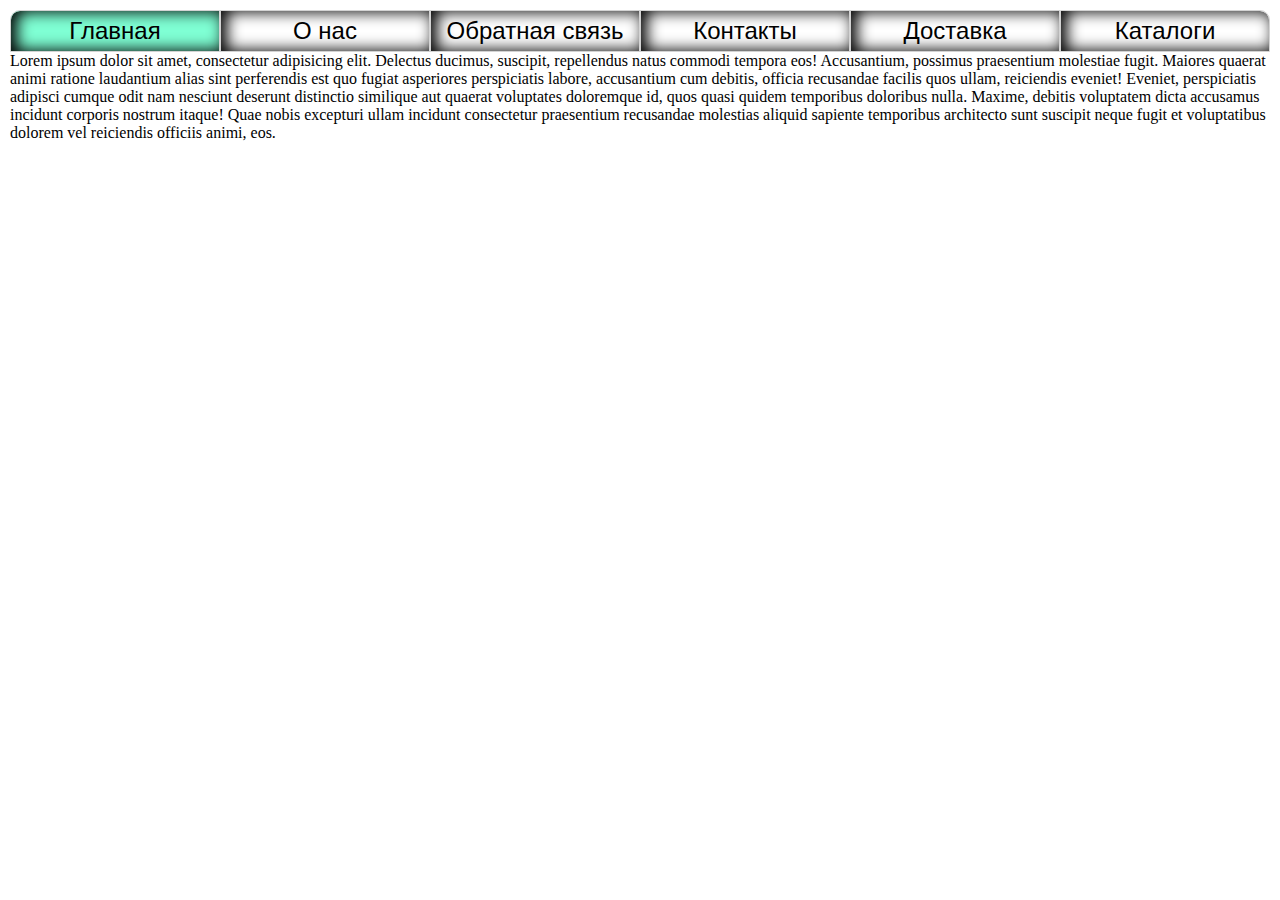
<file: homeWork4/index.html>
<!DOCTYPE html>
<html lang="en">
<head>
    <meta charset="UTF-8">
    <title>Stepurov Roman HW4</title>
    <link rel="stylesheet" href="css/style.css">
</head>
<body>
<div class="tabs">
   
    <ul class="tabs_caption">
        <li class="active">Главная</li>
        <li>О нас</li>
        <li><a href="form_callback/index.html">Обратная связь</a></li>
        <li>Контакты</li>
        <li>Доставка</li>
        <li>Каталоги</li>
    </ul>

  
    
        <div class="tabs_content active">
            <p>Lorem ipsum dolor sit amet, consectetur adipisicing elit. Delectus ducimus, suscipit, repellendus natus commodi tempora eos! Accusantium, possimus praesentium molestiae fugit. Maiores quaerat animi ratione laudantium alias sint perferendis est quo fugiat asperiores perspiciatis labore, accusantium cum debitis, officia recusandae facilis quos ullam, reiciendis eveniet! Eveniet, perspiciatis adipisci cumque odit nam nesciunt deserunt distinctio similique aut quaerat voluptates doloremque id, quos quasi quidem temporibus doloribus nulla. Maxime, debitis voluptatem dicta accusamus incidunt corporis nostrum itaque! Quae nobis excepturi ullam incidunt consectetur praesentium recusandae molestias aliquid sapiente temporibus architecto sunt suscipit neque fugit et voluptatibus dolorem vel reiciendis officiis animi, eos.</p>
        </div>
        <div class="tabs_content">
            <p>Lorem ipsum dolor sit amet, consectetur adipisicing elit. Quo ducimus aperiam, eos consectetur doloribus atque unde hic quia, itaque quasi culpa veniam modi expedita voluptatem fugit explicabo laborum labore dolor alias reiciendis deleniti tempora dolores ipsa repudiandae laudantium? Amet ab quisquam laboriosam quos qui repellat facilis fugiat vitae consectetur, error perspiciatis ea quia blanditiis nisi delectus optio hic animi harum minus nihil aut alias magnam non. Aperiam, nihil quis, nobis vitae, laborum nisi alias rem odio dolor assumenda omnis sapiente.</p>
        </div>
        <div class="tabs_content">
           <p>Lorem ipsum dolor sit amet, consectetur adipisicing elit. Enim libero reprehenderit possimus saepe dolor, fuga consectetur, voluptates optio tenetur veniam labore iste accusamus at neque quia eos nisi nostrum harum non commodi, debitis officiis! Non commodi earum vel laboriosam, in inventore mollitia nihil aliquam tenetur amet ullam odit voluptas corporis.</p>
        </div>
        <div class="tabs_content">
           <p>Lorem ipsum dolor sit amet, consectetur adipisicing elit. Iusto odio quam provident nihil doloremque mollitia totam nisi vel minima ullam quo, quasi a, et perferendis nulla at dolorem enim assumenda nostrum necessitatibus esse? Cum ducimus tempore inventore nam at, aut consequuntur quibusdam quia consectetur voluptas libero quos, animi debitis ut suscipit accusantium, laboriosam dolorem! Officia, unde. Architecto eaque aliquam, sit.</p>
        </div>
        <div class="tabs_content">
           <p>Lorem ipsum dolor sit amet, consectetur adipisicing elit. Inventore in tenetur, soluta corporis temporibus dolores magnam repellat nemo, pariatur placeat quasi, et nihil. Iusto illum alias nemo aspernatur incidunt, aliquam deleniti? Quasi maiores quos exercitationem accusantium recusandae hic provident facilis, cupiditate deserunt inventore, aliquam nam vel pariatur saepe ad sit, eius. Sed porro adipisci, explicabo incidunt delectus repellendus! Labore eveniet illo doloribus officia praesentium, ex asperiores deleniti dolorum, tenetur nobis esse in minima accusantium eaque corporis ducimus sunt quod itaque nesciunt aliquid eius aut. Explicabo labore fugit rem sunt commodi ducimus nemo placeat! Soluta aut facilis qui, nostrum sit. Necessitatibus iure minus hic minima, veniam, dolores obcaecati itaque unde culpa officiis voluptatibus, dolorum asperiores saepe maxime. Quibusdam sed quaerat sint.</p>
        </div>
    
</div>
 
<script
  src="http://code.jquery.com/jquery-3.3.1.js"
  integrity="sha256-2Kok7MbOyxpgUVvAk/HJ2jigOSYS2auK4Pfzbm7uH60="
  crossorigin="anonymous"></script>
<script src="js/script.js"></script>
</body>
</html>
</file>
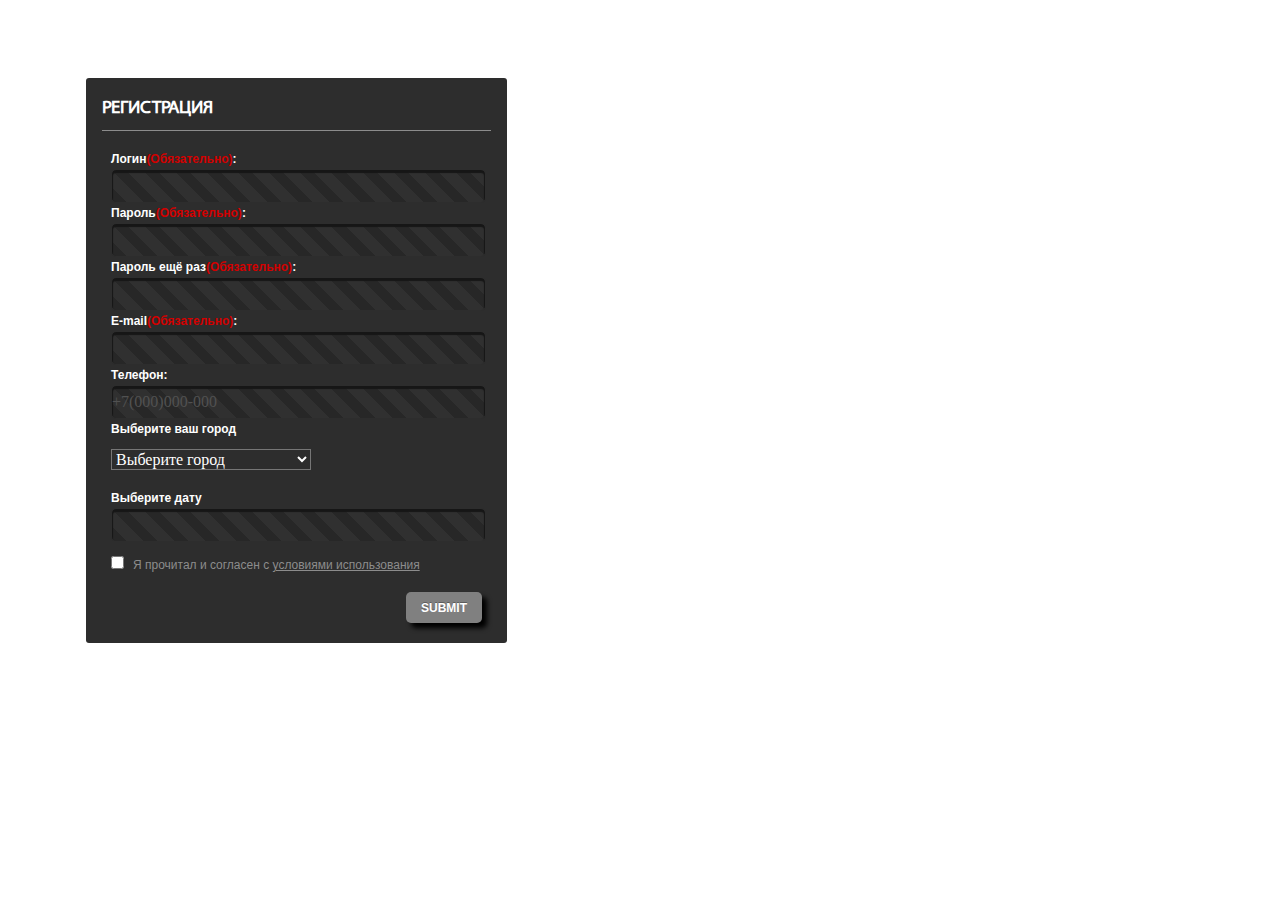
<file: HomeWork6/index.html>
<!DOCTYPE html>
<html lang="en">

<head>
    <meta charset="UTF-8">
    <title>Stepurov Roman lesson6</title>
    <link rel="stylesheet" href="styles/normalize.css">
    <link rel="stylesheet" href="js/jquery-ui-1.12.1/jquery-ui.min.css">
    <link rel="stylesheet" href="styles/style.css">
</head>

<body>

    <div class="container clearfix">
       <!-- <form class="message" action="#" method="post">
            <h3>сообщение</h3>
            <br>
            <p>Lorem ipsum dolor sit amet, consectetur adipisicing elit. Quis similique, consequatur a quos maxime, delectus rerum qui numquam beatae praesentium sint corporis repudiandae facere minima ratione ipsum cupiditate, consequuntur excepturi fuga consectetur saepe magni tenetur.</p>
            <br>
            <label for="name">Ваше имя <span>(Обязательно)</span>:</label>
            <br>
            <input type="text" id="name" name="user_name" required><span>Обязательно к заполнению!</span>
            <br>
            <label for="email">Ваш E-mail <span>(Обязательно)</span>:</label>
            <br>
            <input type="email" id="email" name="user_email" pattern="([a-zA-Z0-9_-]+)(@)([a-zA-Z0-9_-]+)\.([a-z]{2,})" required><span>Обязательно к заполнению!</span>
            <br>
            <label for="msg">Сообщение <span>(Обязательно)</span>:</label>
            <br>
            <textarea name="msg" id="msg" cols="30" rows="10" required></textarea>
            <br>
            <br>
            <button type="submit">Отправить</button>
        </form>-->
        <div class="authoriz_registr clearfix">
            <div class="author clearfix">
                <!--<form class="authorization" action="#" method="post">
                    <h3>авторизация</h3>
                    <br>
                    <label for="login">Логин</label>
                    <br>
                    <input type="text" id="login" name="user_login" required>
                    <br>
                    <label for="password">Пароль</label>
                    <br>
                    <input type="password" id="password" name="user_password" required>
                    <br>
                    <input type="checkbox" id="remeber_me" name="user_choises">
                    <label for="remeber_me">Запомнить меня</label>
                    <br> <a href="#">Забыли пароль?</a>
                    <button type="submit">ВОЙТИ</button>
                </form>-->
            </div>
            <!-- Комментарии к обязательным полям -->
            
            <div id="dialogic_windows">
                <div id="for_login">
                    <p>Введите корректное имя</p>
                </div>
                <div id="for_email">
                    <p>Введите корректный email</p>
                </div>
                <div id="for_phone">
                    <p>Введите корректный телефон</p>
                </div>
            </div>
            
            
            <div class="reg">
                <form class="registration" id="registration" action="#" name="registration" method="post">
                    <h3>регистрация</h3>
                    <br>
                    <label for="login">Логин<span>(Обязательно)</span>:</label>
                    <br>
                    <input type="text" id="login" name="user_login" required>
                    <br>
                    <label for="password">Пароль<span>(Обязательно)</span>:</label>
                    <br>
                    <input value="" type="password" id="password" name="user_password" required>
                    <br>
                    <label for="password">Пароль ещё раз<span>(Обязательно)</span>:</label>
                    <br>
                    <input type="password" id="password_verify" name="user_password_verify" required>
                    <br>
                    <label for="email">E-mail<span>(Обязательно)</span>:</label>
                    <br>
                    <input type="email" id="email" name="user_email" required>
                    <br>
                    <label for="tel">Телефон:</label>
                    <br>
                    <input class="phone" type="tel" id="phone" name="user_phone" placeholder="+7(000)000-000">
                    <br>
                    <label for="city">Выберите ваш город</label><br>
                    <select id="city">
                        <option>Выберите город</option>
                    </select><br><br>
                    <label for="datepicker">Выберите дату</label>
                    <input type="text" id="datepicker">


                    <input type="checkbox" id="check" name="user_choises"> <span>Я прочитал и согласен с </span><a href="#">условиями использования</a>
                    <br>
                    <br>
                    <button id="send" type="submit">SUBMIT</button>

                </form>

            </div>

            <script src="js/jquery-ui-1.12.1/external/jquery/jquery.js"></script>
            <script src="js/jquery-ui-1.12.1/jquery-ui.min.js"></script>
            <!--<script src="https://code.jquery.com/jquery-3.3.1.min.js" integrity="sha256-FgpCb/KJQlLNfOu91ta32o/NMZxltwRo8QtmkMRdAu8=" crossorigin="anonymous"></script>-->
            <script src="js/regular-expression-home.js"></script>
            <script src="js/list_city.js"></script>
            <script src="js/scriptHw6.js"></script>

        </div>
    </div>
</body>

</html>
</file>
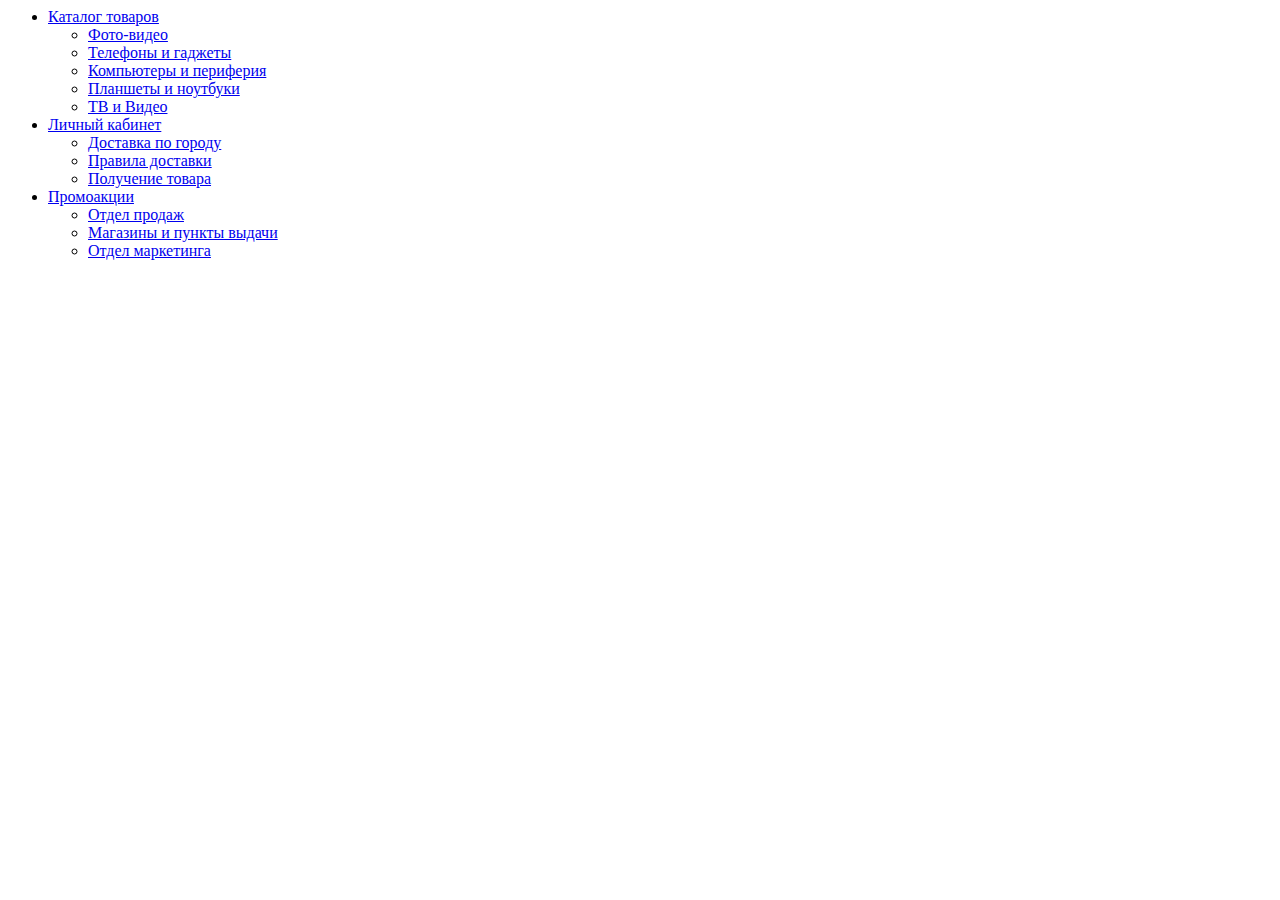
<file: lesson2/index.html>
<!doctype html>
<html lang="en">
<head>
    <meta charset="UTF-8">
    <meta name="viewport"
          content="width=device-width, user-scalable=no, initial-scale=1.0, maximum-scale=1.0, minimum-scale=1.0">
    <meta http-equiv="X-UA-Compatible" content="ie=edge">
    <title>Document</title>
</head>
<body>


<script src="js/script.js"></script>
</body>
</html>
</file>
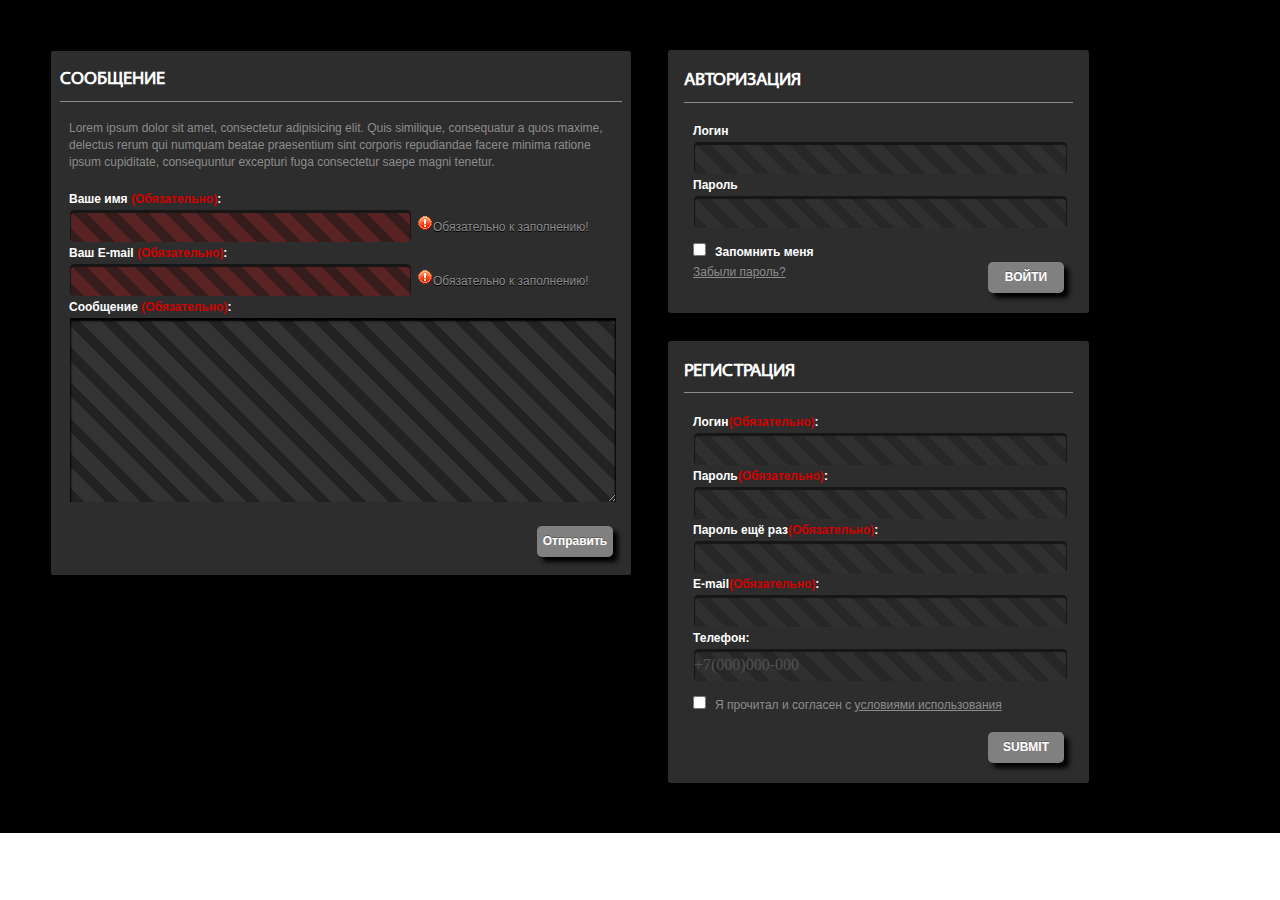
<file: lesson3/index.html>
<!DOCTYPE html>
<html lang="en">

<head>
    <meta charset="UTF-8">
    <title>Stepurov Roman lesson3</title>
    <link rel="stylesheet" href="styles/normalize.css">
    <link rel="stylesheet" href="styles/style.css"> </head>

<body>
    <div class="container clearfix">
        <form class="message" action="#" method="post">
            <h3>сообщение</h3>
            <br>
            <p>Lorem ipsum dolor sit amet, consectetur adipisicing elit. Quis similique, consequatur a quos maxime, delectus rerum qui numquam beatae praesentium sint corporis repudiandae facere minima ratione ipsum cupiditate, consequuntur excepturi fuga consectetur saepe magni tenetur.</p>
            <br>
            <label for="name">Ваше имя <span>(Обязательно)</span>:</label>
            <br>
            <input type="text" id="name" name="user_name" required><span>Обязательно к заполнению!</span>
            <br>
            <label for="email">Ваш E-mail <span>(Обязательно)</span>:</label>
            <br>
            <input type="email" id="email" name="user_email" pattern="([a-zA-Z0-9_-]+)(@)([a-zA-Z0-9_-]+)\.([a-z]{2,})" required><span>Обязательно к заполнению!</span>
            <br>
            <label for="msg">Сообщение <span>(Обязательно)</span>:</label>
            <br>
            <textarea name="msg" id="msg" cols="30" rows="10" required></textarea>
            <br>
            <br>
            <button type="submit">Отправить</button>
        </form>
        <div class="authoriz_registr clearfix">
            <div class="author clearfix">
                <form class="authorization" action="#" method="post">
                    <h3>авторизация</h3>
                    <br>
                    <label for="login">Логин</label>
                    <br>
                    <input type="text" id="login"  name="user_login" required>
                    <br>
                    <label for="password">Пароль</label>
                    <br>
                    <input type="password" id="password" name="user_password" required>
                    <br>
                    <input type="checkbox" id="remeber_me" name="user_choises">
                    <label for="remeber_me">Запомнить меня</label>
                    <br> <a href="#">Забыли пароль?</a>
                    <button type="submit">ВОЙТИ</button>
                </form>
            </div>
            <div class="reg">
                <form class="registration" id="registration" action="#" name="registration" method="post">
                    <h3>регистрация</h3>
                    <br>
                    <label for="login">Логин<span>(Обязательно)</span>:</label>
                    <br>
                    <input type="text" id="login" name="user_login" required>
                    <br>
                    <label for="password">Пароль<span>(Обязательно)</span>:</label>
                    <br>
                    <input value="" type="password" id="password" name="user_password" required>
                    <br>
                    <label for="password">Пароль ещё раз<span>(Обязательно)</span>:</label>
                    <br>
                    <input type="password" id="password_verify" name="user_password_verify" required>
                    <br>
                    <label for="email">E-mail<span>(Обязательно)</span>:</label>
                    <br>
                    <input type="email" id="email" name="user_email" pattern="([a-zA-Z0-9_-]+)(@)([a-zA-Z0-9_-]+)\.(a-z{2,})" required>
                    <br>
                    <label for="tel">Телефон:</label>
                    <br>
                    <input class="phone" type="tel" id="phone" name="user_phone" placeholder="+7(000)000-000">
                    <br>
                    <input type="checkbox" id="check" name="user_choises"> <span>Я прочитал и согласен с </span><a href="#">условиями использования</a>
                    <br>
                    <br>
                    <button id="send" type="submit">SUBMIT</button>
                    
                </form>
                
            </div>
            <script src="js/regular_expression.js"></script>
            <!--<script src="js/jquery-3.3.1.min.js"></script>
                    <script src="js/jquery.mask.min.js"></script>
                    <script>
                        $(document).ready(function () {
                            $('.phone').mask('+7 (000) 000-00-00');
                        })
                    </script>-->
        </div>
    </div>
</body>

</html>
</file>
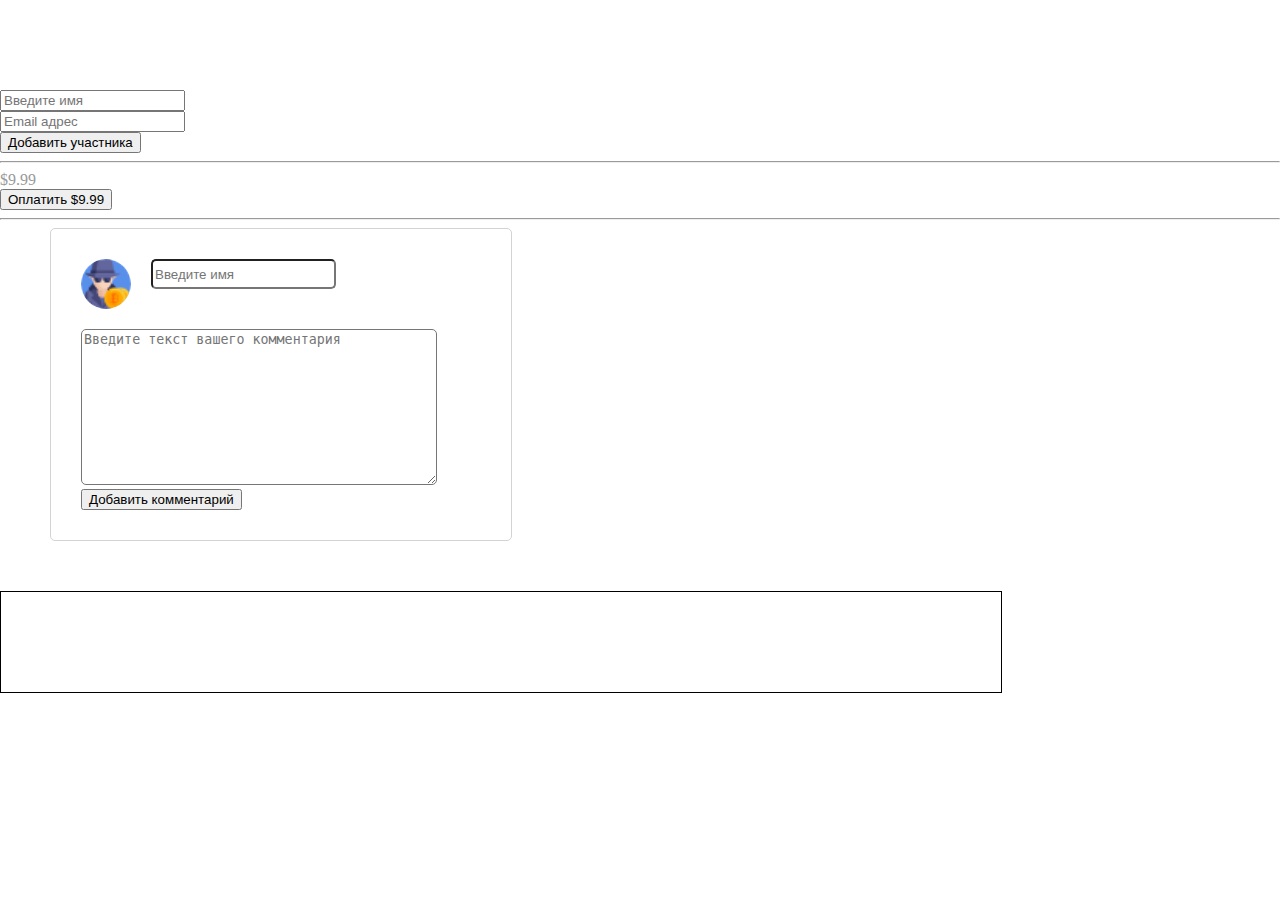
<file: lesson5/index.html>
<!doctype html>
<html lang="en">
<head>
    <meta charset="UTF-8">
    <meta name="viewport" content="width=device-width, user-scalable=no, initial-scale=1.0, maximum-scale=1.0, minimum-scale=1.0">
    <meta http-equiv="X-UA-Compatible" content="ie=edge">
    <link rel="stylesheet" href="https://stackpath.bootstrapcdn.com/bootstrap/4.1.3/css/bootstrap.min.css" integrity="sha384-MCw98/SFnGE8fJT3GXwEOngsV7Zt27NXFoaoApmYm81iuXoPkFOJwJ8ERdknLPMO" crossorigin="anonymous">
    <link rel="stylesheet" href="css/style.css">

    <title>Lesson 5</title>
</head>

<body>
    <div class="container" id="app">
        <form action="">
            <!--Крепим карточку участника-->
            <div class="attendee-list"></div>
            <div class="row justify-content-center">
                <div class="col-sm-6"></div>
                <div class="col-sm-2">
                    <button type="button" class="btn btn-secondary add-attendee">Добавить участника</button>
                </div>
            </div>
            <hr>
            <div class="row justify-content-center">
                <div class="col-sm-6">
                    <!-- Крепим цену одного билета -->
                    <span id="unit-price" class="unit-price"></span>
                </div>
                <div class="col-sm-2 text-left">
                    <button type="submit" id="checkout-button" class="btn btn-primary">Оплатить
                        <!-- Крепим общую стоимость билетов -->
                        <span class="amount"></span></button>
                </div>


            </div>
        </form>
    </div>

    <template data-template="attendee">
        <div class="attendee row justify-content-center">
            <div class="col-sm-3">
                <div class="form-group">
                    <input class="form-control" placeholder="Введите имя" type="text" name="attendee[][name]" required>
                </div>
            </div>
            <div class="col-sm-3">
                <div class="form-group">
                    <input class="form-control" placeholder="Email адрес" type="email" name="attendee[][email]" required>
                </div>
            </div>
            <div class="col-sm-2 text-left">
                <button type="button" class="btn btn-light remove-attendee">Удалить</button>
            </div>
        </div>
    </template>

    <hr>

    <form action="" id="user-comments" class="users-comment-form">

        <div class="user-data">
            <div class="user-logo"></div>
            <input class="user-name" placeholder="Введите имя" type="text" name="user[][name]" required>
        </div>
        <textarea placeholder="Введите текст вашего комментария" name="user-comment" id="user-comment" cols="30" rows="10"></textarea>
        <button type="button" class="btn btn-secondary add-comment">Добавить комментарий</button>
    </form>
    
    
        <div class="block-user-comments">
            <span class="user-nik"></span>
            <span class="user-message"></span>
        </div>
   





    <script src="http://code.jquery.com/jquery-3.3.1.min.js" integrity="sha256-FgpCb/KJQlLNfOu91ta32o/NMZxltwRo8QtmkMRdAu8=" crossorigin="anonymous"></script>
    <script src="js/app.js"></script>
    <script src="js/comments.js"></script>
</body>
</html>
</file>
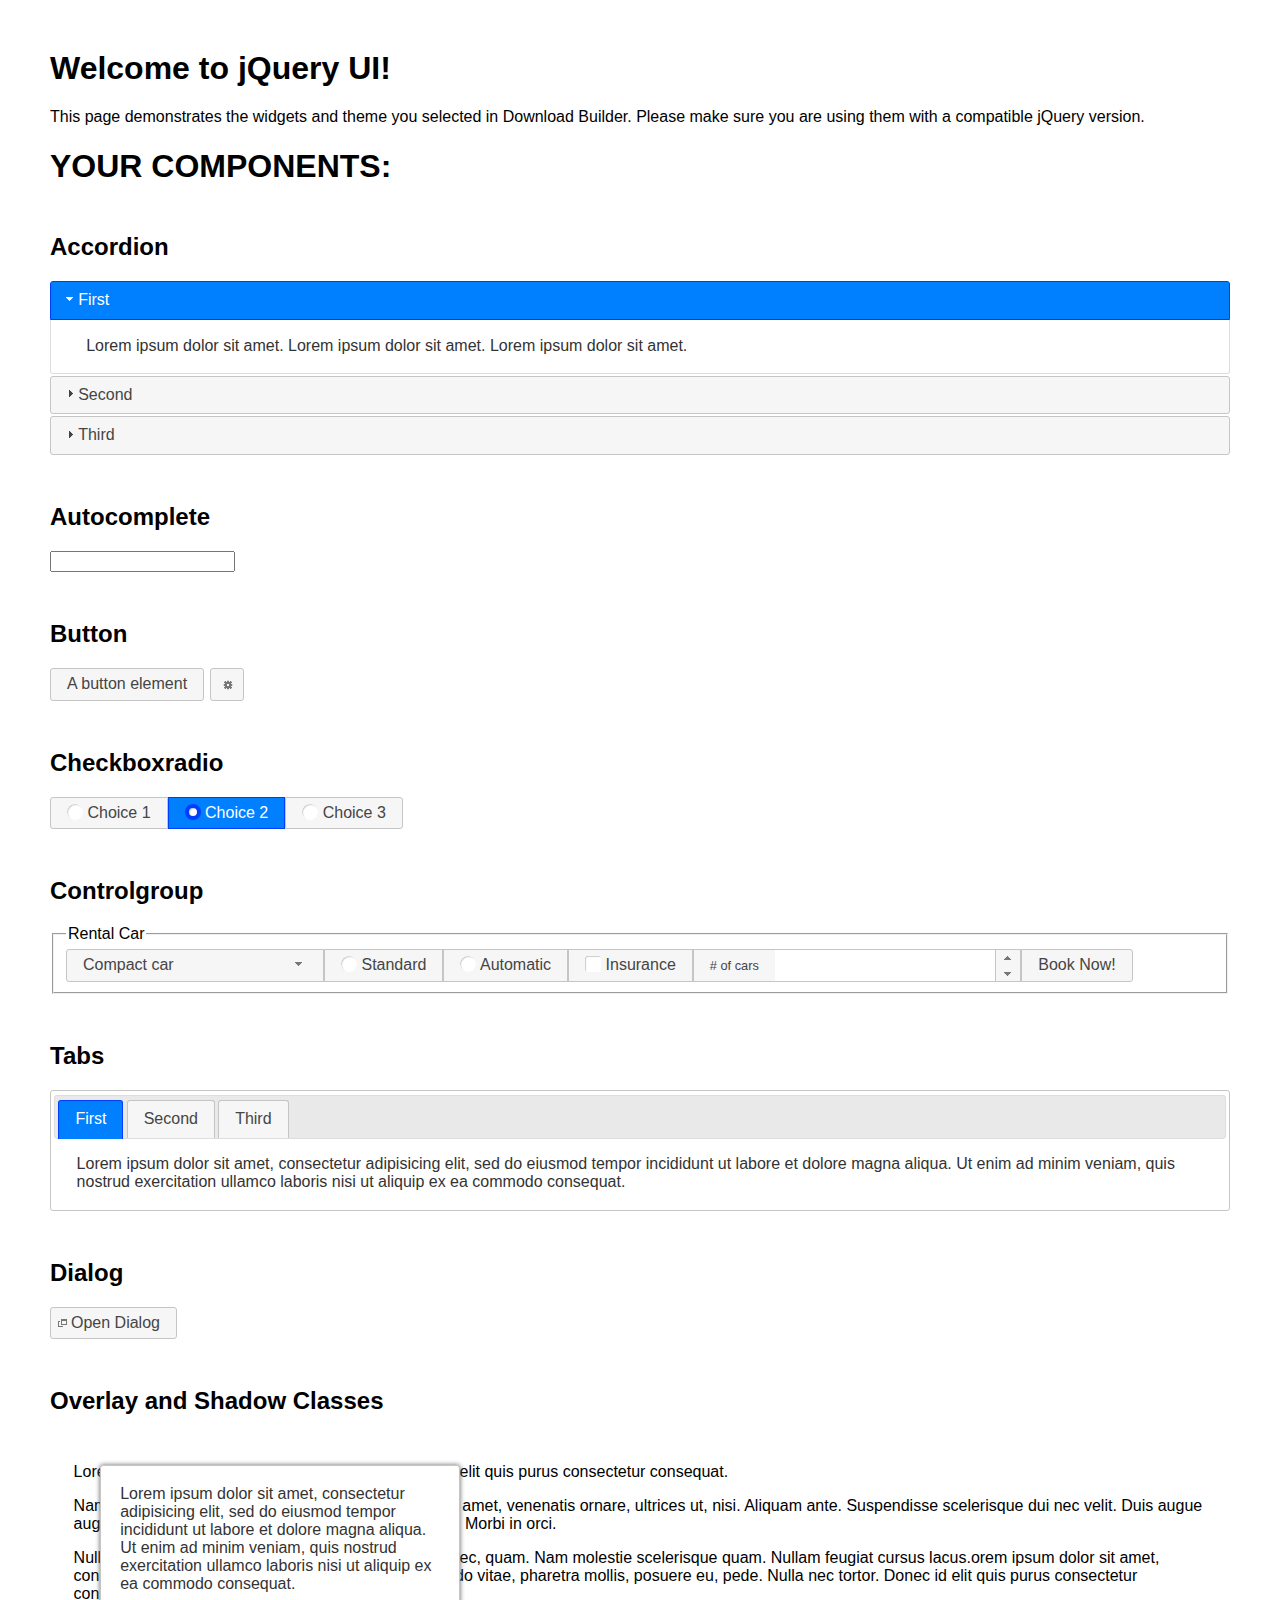
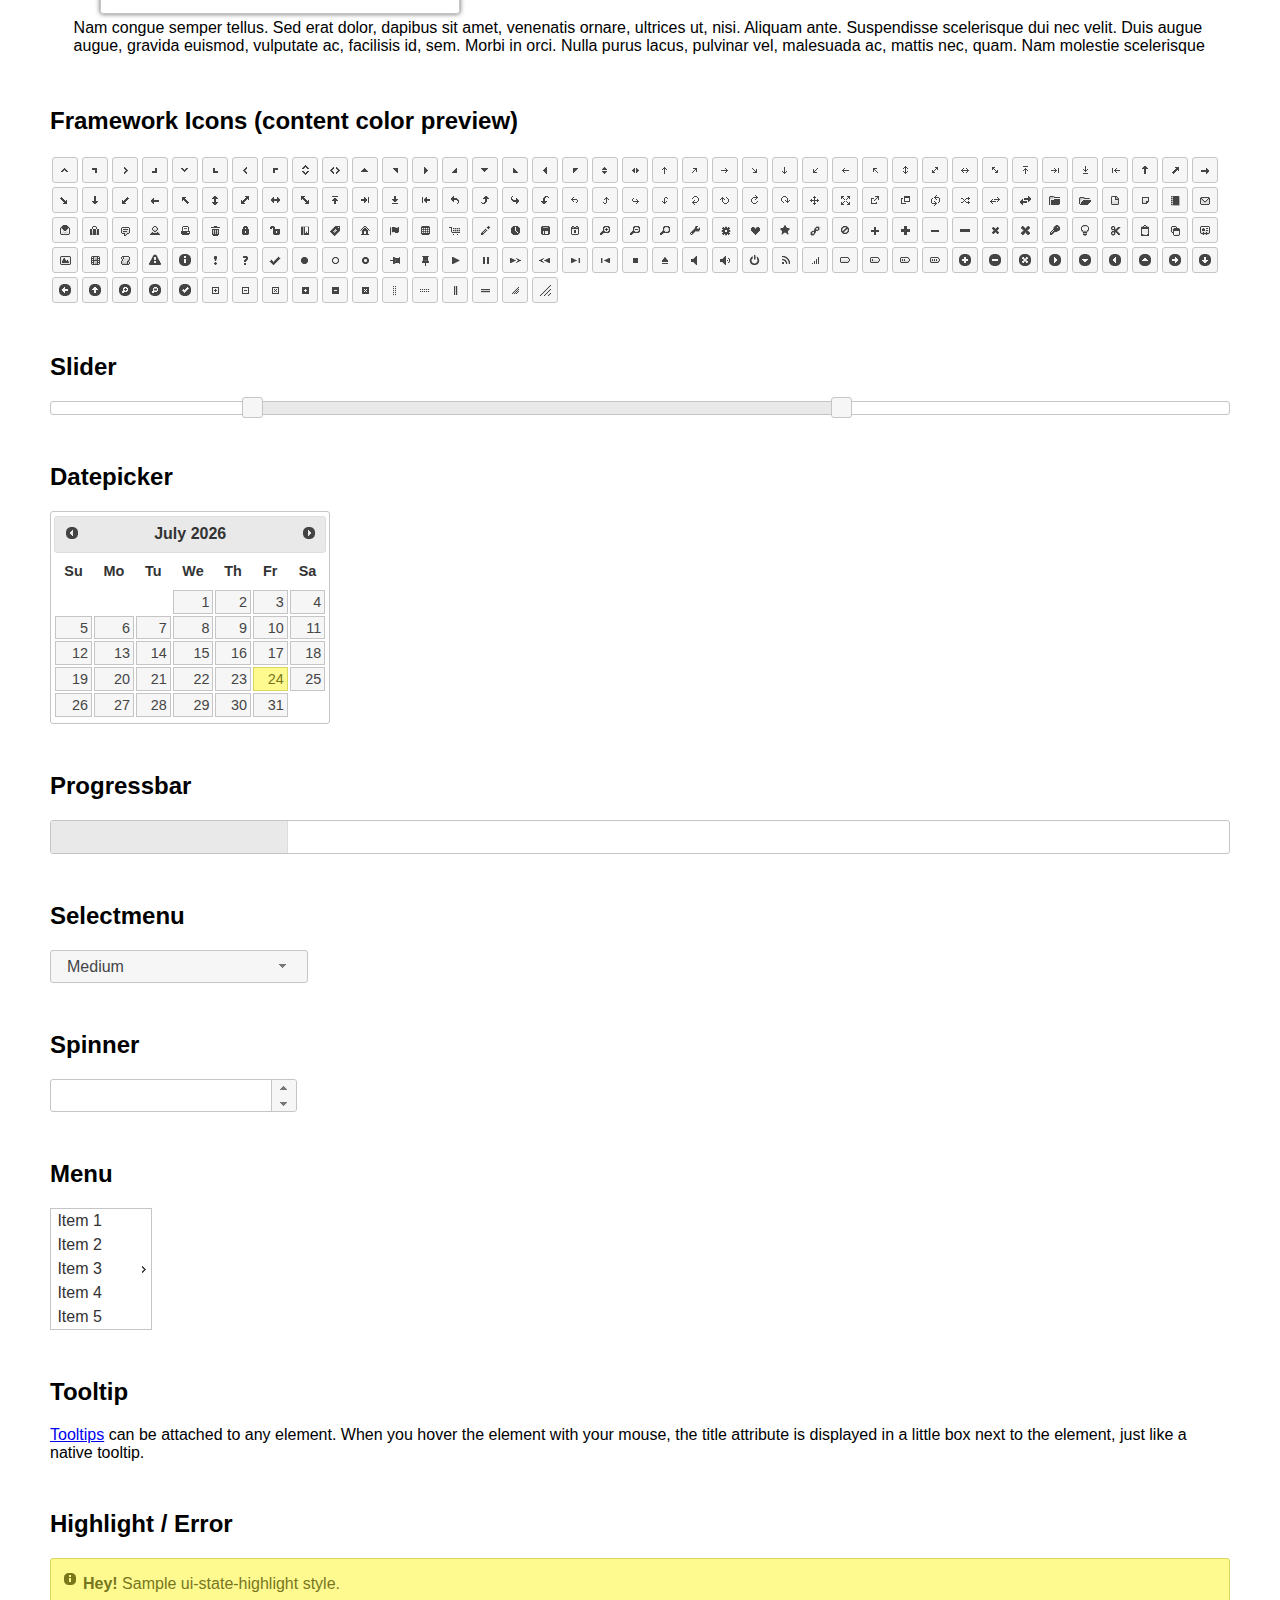
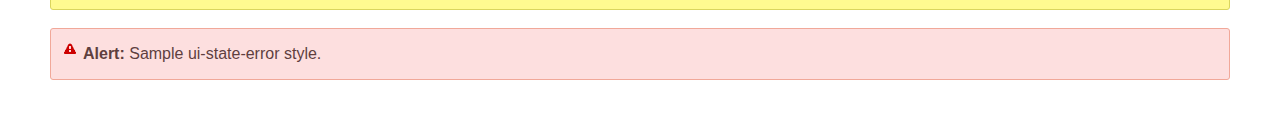
<file: HomeWork6/js/jquery-ui-1.12.1/index.html>
<!doctype html>
<html lang="us">
<head>
	<meta charset="utf-8">
	<title>jQuery UI Example Page</title>
	<link href="jquery-ui.css" rel="stylesheet">
	<style>
	body{
		font-family: "Trebuchet MS", sans-serif;
		margin: 50px;
	}
	.demoHeaders {
		margin-top: 2em;
	}
	#dialog-link {
		padding: .4em 1em .4em 20px;
		text-decoration: none;
		position: relative;
	}
	#dialog-link span.ui-icon {
		margin: 0 5px 0 0;
		position: absolute;
		left: .2em;
		top: 50%;
		margin-top: -8px;
	}
	#icons {
		margin: 0;
		padding: 0;
	}
	#icons li {
		margin: 2px;
		position: relative;
		padding: 4px 0;
		cursor: pointer;
		float: left;
		list-style: none;
	}
	#icons span.ui-icon {
		float: left;
		margin: 0 4px;
	}
	.fakewindowcontain .ui-widget-overlay {
		position: absolute;
	}
	select {
		width: 200px;
	}
	</style>
</head>
<body>

<h1>Welcome to jQuery UI!</h1>

<div class="ui-widget">
	<p>This page demonstrates the widgets and theme you selected in Download Builder. Please make sure you are using them with a compatible jQuery version.</p>
</div>

<h1>YOUR COMPONENTS:</h1>


<!-- Accordion -->
<h2 class="demoHeaders">Accordion</h2>
<div id="accordion">
	<h3>First</h3>
	<div>Lorem ipsum dolor sit amet. Lorem ipsum dolor sit amet. Lorem ipsum dolor sit amet.</div>
	<h3>Second</h3>
	<div>Phasellus mattis tincidunt nibh.</div>
	<h3>Third</h3>
	<div>Nam dui erat, auctor a, dignissim quis.</div>
</div>



<!-- Autocomplete -->
<h2 class="demoHeaders">Autocomplete</h2>
<div>
	<input id="autocomplete" title="type &quot;a&quot;">
</div>



<!-- Button -->
<h2 class="demoHeaders">Button</h2>
<button id="button">A button element</button>
<button id="button-icon">An icon-only button</button>



<!-- Checkboxradio -->
<h2 class="demoHeaders">Checkboxradio</h2>
<form style="margin-top: 1em;">
	<div id="radioset">
		<input type="radio" id="radio1" name="radio"><label for="radio1">Choice 1</label>
		<input type="radio" id="radio2" name="radio" checked="checked"><label for="radio2">Choice 2</label>
		<input type="radio" id="radio3" name="radio"><label for="radio3">Choice 3</label>
	</div>
</form>



<!-- Controlgroup -->
<h2 class="demoHeaders">Controlgroup</h2>
<fieldset>
	<legend>Rental Car</legend>
	<div id="controlgroup">
		<select id="car-type">
			<option>Compact car</option>
			<option>Midsize car</option>
			<option>Full size car</option>
			<option>SUV</option>
			<option>Luxury</option>
			<option>Truck</option>
			<option>Van</option>
		</select>
		<label for="transmission-standard">Standard</label>
		<input type="radio" name="transmission" id="transmission-standard">
		<label for="transmission-automatic">Automatic</label>
		<input type="radio" name="transmission" id="transmission-automatic">
		<label for="insurance">Insurance</label>
		<input type="checkbox" name="insurance" id="insurance">
		<label for="horizontal-spinner" class="ui-controlgroup-label"># of cars</label>
		<input id="horizontal-spinner" class="ui-spinner-input">
		<button>Book Now!</button>
	</div>
</fieldset>



<!-- Tabs -->
<h2 class="demoHeaders">Tabs</h2>
<div id="tabs">
	<ul>
		<li><a href="#tabs-1">First</a></li>
		<li><a href="#tabs-2">Second</a></li>
		<li><a href="#tabs-3">Third</a></li>
	</ul>
	<div id="tabs-1">Lorem ipsum dolor sit amet, consectetur adipisicing elit, sed do eiusmod tempor incididunt ut labore et dolore magna aliqua. Ut enim ad minim veniam, quis nostrud exercitation ullamco laboris nisi ut aliquip ex ea commodo consequat.</div>
	<div id="tabs-2">Phasellus mattis tincidunt nibh. Cras orci urna, blandit id, pretium vel, aliquet ornare, felis. Maecenas scelerisque sem non nisl. Fusce sed lorem in enim dictum bibendum.</div>
	<div id="tabs-3">Nam dui erat, auctor a, dignissim quis, sollicitudin eu, felis. Pellentesque nisi urna, interdum eget, sagittis et, consequat vestibulum, lacus. Mauris porttitor ullamcorper augue.</div>
</div>



<h2 class="demoHeaders">Dialog</h2>
<p>
	<button id="dialog-link" class="ui-button ui-corner-all ui-widget">
		<span class="ui-icon ui-icon-newwin"></span>Open Dialog
	</button>
</p>

<h2 class="demoHeaders">Overlay and Shadow Classes</h2>
<div style="position: relative; width: 96%; height: 200px; padding:1% 2%; overflow:hidden;" class="fakewindowcontain">
	<p>Lorem ipsum dolor sit amet,  Nulla nec tortor. Donec id elit quis purus consectetur consequat. </p><p>Nam congue semper tellus. Sed erat dolor, dapibus sit amet, venenatis ornare, ultrices ut, nisi. Aliquam ante. Suspendisse scelerisque dui nec velit. Duis augue augue, gravida euismod, vulputate ac, facilisis id, sem. Morbi in orci. </p><p>Nulla purus lacus, pulvinar vel, malesuada ac, mattis nec, quam. Nam molestie scelerisque quam. Nullam feugiat cursus lacus.orem ipsum dolor sit amet, consectetur adipiscing elit. Donec libero risus, commodo vitae, pharetra mollis, posuere eu, pede. Nulla nec tortor. Donec id elit quis purus consectetur consequat. </p><p>Nam congue semper tellus. Sed erat dolor, dapibus sit amet, venenatis ornare, ultrices ut, nisi. Aliquam ante. Suspendisse scelerisque dui nec velit. Duis augue augue, gravida euismod, vulputate ac, facilisis id, sem. Morbi in orci. Nulla purus lacus, pulvinar vel, malesuada ac, mattis nec, quam. Nam molestie scelerisque quam. </p><p>Nullam feugiat cursus lacus.orem ipsum dolor sit amet, consectetur adipiscing elit. Donec libero risus, commodo vitae, pharetra mollis, posuere eu, pede. Nulla nec tortor. Donec id elit quis purus consectetur consequat. Nam congue semper tellus. Sed erat dolor, dapibus sit amet, venenatis ornare, ultrices ut, nisi. Aliquam ante. </p><p>Suspendisse scelerisque dui nec velit. Duis augue augue, gravida euismod, vulputate ac, facilisis id, sem. Morbi in orci. Nulla purus lacus, pulvinar vel, malesuada ac, mattis nec, quam. Nam molestie scelerisque quam. Nullam feugiat cursus lacus.orem ipsum dolor sit amet, consectetur adipiscing elit. Donec libero risus, commodo vitae, pharetra mollis, posuere eu, pede. Nulla nec tortor. Donec id elit quis purus consectetur consequat. Nam congue semper tellus. Sed erat dolor, dapibus sit amet, venenatis ornare, ultrices ut, nisi. </p>

	<!-- ui-dialog -->
	<div class="ui-widget-overlay ui-front"></div>
	<div style="position: absolute; width: 320px; left: 50px; top: 30px; padding: 1.2em" class="ui-widget ui-front ui-widget-content ui-corner-all ui-widget-shadow">
		Lorem ipsum dolor sit amet, consectetur adipisicing elit, sed do eiusmod tempor incididunt ut labore et dolore magna aliqua. Ut enim ad minim veniam, quis nostrud exercitation ullamco laboris nisi ut aliquip ex ea commodo consequat.
	</div>

</div>

<!-- ui-dialog -->
<div id="dialog" title="Dialog Title">
	<p>Lorem ipsum dolor sit amet, consectetur adipisicing elit, sed do eiusmod tempor incididunt ut labore et dolore magna aliqua. Ut enim ad minim veniam, quis nostrud exercitation ullamco laboris nisi ut aliquip ex ea commodo consequat.</p>
</div>



<h2 class="demoHeaders">Framework Icons (content color preview)</h2>
<ul id="icons" class="ui-widget ui-helper-clearfix">
	<li class="ui-state-default ui-corner-all" title=".ui-icon-caret-1-n"><span class="ui-icon ui-icon-caret-1-n"></span></li>
	<li class="ui-state-default ui-corner-all" title=".ui-icon-caret-1-ne"><span class="ui-icon ui-icon-caret-1-ne"></span></li>
	<li class="ui-state-default ui-corner-all" title=".ui-icon-caret-1-e"><span class="ui-icon ui-icon-caret-1-e"></span></li>
	<li class="ui-state-default ui-corner-all" title=".ui-icon-caret-1-se"><span class="ui-icon ui-icon-caret-1-se"></span></li>
	<li class="ui-state-default ui-corner-all" title=".ui-icon-caret-1-s"><span class="ui-icon ui-icon-caret-1-s"></span></li>
	<li class="ui-state-default ui-corner-all" title=".ui-icon-caret-1-sw"><span class="ui-icon ui-icon-caret-1-sw"></span></li>
	<li class="ui-state-default ui-corner-all" title=".ui-icon-caret-1-w"><span class="ui-icon ui-icon-caret-1-w"></span></li>
	<li class="ui-state-default ui-corner-all" title=".ui-icon-caret-1-nw"><span class="ui-icon ui-icon-caret-1-nw"></span></li>
	<li class="ui-state-default ui-corner-all" title=".ui-icon-caret-2-n-s"><span class="ui-icon ui-icon-caret-2-n-s"></span></li>
	<li class="ui-state-default ui-corner-all" title=".ui-icon-caret-2-e-w"><span class="ui-icon ui-icon-caret-2-e-w"></span></li>
	<li class="ui-state-default ui-corner-all" title=".ui-icon-triangle-1-n"><span class="ui-icon ui-icon-triangle-1-n"></span></li>
	<li class="ui-state-default ui-corner-all" title=".ui-icon-triangle-1-ne"><span class="ui-icon ui-icon-triangle-1-ne"></span></li>
	<li class="ui-state-default ui-corner-all" title=".ui-icon-triangle-1-e"><span class="ui-icon ui-icon-triangle-1-e"></span></li>
	<li class="ui-state-default ui-corner-all" title=".ui-icon-triangle-1-se"><span class="ui-icon ui-icon-triangle-1-se"></span></li>
	<li class="ui-state-default ui-corner-all" title=".ui-icon-triangle-1-s"><span class="ui-icon ui-icon-triangle-1-s"></span></li>
	<li class="ui-state-default ui-corner-all" title=".ui-icon-triangle-1-sw"><span class="ui-icon ui-icon-triangle-1-sw"></span></li>
	<li class="ui-state-default ui-corner-all" title=".ui-icon-triangle-1-w"><span class="ui-icon ui-icon-triangle-1-w"></span></li>
	<li class="ui-state-default ui-corner-all" title=".ui-icon-triangle-1-nw"><span class="ui-icon ui-icon-triangle-1-nw"></span></li>
	<li class="ui-state-default ui-corner-all" title=".ui-icon-triangle-2-n-s"><span class="ui-icon ui-icon-triangle-2-n-s"></span></li>
	<li class="ui-state-default ui-corner-all" title=".ui-icon-triangle-2-e-w"><span class="ui-icon ui-icon-triangle-2-e-w"></span></li>
	<li class="ui-state-default ui-corner-all" title=".ui-icon-arrow-1-n"><span class="ui-icon ui-icon-arrow-1-n"></span></li>
	<li class="ui-state-default ui-corner-all" title=".ui-icon-arrow-1-ne"><span class="ui-icon ui-icon-arrow-1-ne"></span></li>
	<li class="ui-state-default ui-corner-all" title=".ui-icon-arrow-1-e"><span class="ui-icon ui-icon-arrow-1-e"></span></li>
	<li class="ui-state-default ui-corner-all" title=".ui-icon-arrow-1-se"><span class="ui-icon ui-icon-arrow-1-se"></span></li>
	<li class="ui-state-default ui-corner-all" title=".ui-icon-arrow-1-s"><span class="ui-icon ui-icon-arrow-1-s"></span></li>
	<li class="ui-state-default ui-corner-all" title=".ui-icon-arrow-1-sw"><span class="ui-icon ui-icon-arrow-1-sw"></span></li>
	<li class="ui-state-default ui-corner-all" title=".ui-icon-arrow-1-w"><span class="ui-icon ui-icon-arrow-1-w"></span></li>
	<li class="ui-state-default ui-corner-all" title=".ui-icon-arrow-1-nw"><span class="ui-icon ui-icon-arrow-1-nw"></span></li>
	<li class="ui-state-default ui-corner-all" title=".ui-icon-arrow-2-n-s"><span class="ui-icon ui-icon-arrow-2-n-s"></span></li>
	<li class="ui-state-default ui-corner-all" title=".ui-icon-arrow-2-ne-sw"><span class="ui-icon ui-icon-arrow-2-ne-sw"></span></li>
	<li class="ui-state-default ui-corner-all" title=".ui-icon-arrow-2-e-w"><span class="ui-icon ui-icon-arrow-2-e-w"></span></li>
	<li class="ui-state-default ui-corner-all" title=".ui-icon-arrow-2-se-nw"><span class="ui-icon ui-icon-arrow-2-se-nw"></span></li>
	<li class="ui-state-default ui-corner-all" title=".ui-icon-arrowstop-1-n"><span class="ui-icon ui-icon-arrowstop-1-n"></span></li>
	<li class="ui-state-default ui-corner-all" title=".ui-icon-arrowstop-1-e"><span class="ui-icon ui-icon-arrowstop-1-e"></span></li>
	<li class="ui-state-default ui-corner-all" title=".ui-icon-arrowstop-1-s"><span class="ui-icon ui-icon-arrowstop-1-s"></span></li>
	<li class="ui-state-default ui-corner-all" title=".ui-icon-arrowstop-1-w"><span class="ui-icon ui-icon-arrowstop-1-w"></span></li>
	<li class="ui-state-default ui-corner-all" title=".ui-icon-arrowthick-1-n"><span class="ui-icon ui-icon-arrowthick-1-n"></span></li>
	<li class="ui-state-default ui-corner-all" title=".ui-icon-arrowthick-1-ne"><span class="ui-icon ui-icon-arrowthick-1-ne"></span></li>
	<li class="ui-state-default ui-corner-all" title=".ui-icon-arrowthick-1-e"><span class="ui-icon ui-icon-arrowthick-1-e"></span></li>
	<li class="ui-state-default ui-corner-all" title=".ui-icon-arrowthick-1-se"><span class="ui-icon ui-icon-arrowthick-1-se"></span></li>
	<li class="ui-state-default ui-corner-all" title=".ui-icon-arrowthick-1-s"><span class="ui-icon ui-icon-arrowthick-1-s"></span></li>
	<li class="ui-state-default ui-corner-all" title=".ui-icon-arrowthick-1-sw"><span class="ui-icon ui-icon-arrowthick-1-sw"></span></li>
	<li class="ui-state-default ui-corner-all" title=".ui-icon-arrowthick-1-w"><span class="ui-icon ui-icon-arrowthick-1-w"></span></li>
	<li class="ui-state-default ui-corner-all" title=".ui-icon-arrowthick-1-nw"><span class="ui-icon ui-icon-arrowthick-1-nw"></span></li>
	<li class="ui-state-default ui-corner-all" title=".ui-icon-arrowthick-2-n-s"><span class="ui-icon ui-icon-arrowthick-2-n-s"></span></li>
	<li class="ui-state-default ui-corner-all" title=".ui-icon-arrowthick-2-ne-sw"><span class="ui-icon ui-icon-arrowthick-2-ne-sw"></span></li>
	<li class="ui-state-default ui-corner-all" title=".ui-icon-arrowthick-2-e-w"><span class="ui-icon ui-icon-arrowthick-2-e-w"></span></li>
	<li class="ui-state-default ui-corner-all" title=".ui-icon-arrowthick-2-se-nw"><span class="ui-icon ui-icon-arrowthick-2-se-nw"></span></li>
	<li class="ui-state-default ui-corner-all" title=".ui-icon-arrowthickstop-1-n"><span class="ui-icon ui-icon-arrowthickstop-1-n"></span></li>
	<li class="ui-state-default ui-corner-all" title=".ui-icon-arrowthickstop-1-e"><span class="ui-icon ui-icon-arrowthickstop-1-e"></span></li>
	<li class="ui-state-default ui-corner-all" title=".ui-icon-arrowthickstop-1-s"><span class="ui-icon ui-icon-arrowthickstop-1-s"></span></li>
	<li class="ui-state-default ui-corner-all" title=".ui-icon-arrowthickstop-1-w"><span class="ui-icon ui-icon-arrowthickstop-1-w"></span></li>
	<li class="ui-state-default ui-corner-all" title=".ui-icon-arrowreturnthick-1-w"><span class="ui-icon ui-icon-arrowreturnthick-1-w"></span></li>
	<li class="ui-state-default ui-corner-all" title=".ui-icon-arrowreturnthick-1-n"><span class="ui-icon ui-icon-arrowreturnthick-1-n"></span></li>
	<li class="ui-state-default ui-corner-all" title=".ui-icon-arrowreturnthick-1-e"><span class="ui-icon ui-icon-arrowreturnthick-1-e"></span></li>
	<li class="ui-state-default ui-corner-all" title=".ui-icon-arrowreturnthick-1-s"><span class="ui-icon ui-icon-arrowreturnthick-1-s"></span></li>
	<li class="ui-state-default ui-corner-all" title=".ui-icon-arrowreturn-1-w"><span class="ui-icon ui-icon-arrowreturn-1-w"></span></li>
	<li class="ui-state-default ui-corner-all" title=".ui-icon-arrowreturn-1-n"><span class="ui-icon ui-icon-arrowreturn-1-n"></span></li>
	<li class="ui-state-default ui-corner-all" title=".ui-icon-arrowreturn-1-e"><span class="ui-icon ui-icon-arrowreturn-1-e"></span></li>
	<li class="ui-state-default ui-corner-all" title=".ui-icon-arrowreturn-1-s"><span class="ui-icon ui-icon-arrowreturn-1-s"></span></li>
	<li class="ui-state-default ui-corner-all" title=".ui-icon-arrowrefresh-1-w"><span class="ui-icon ui-icon-arrowrefresh-1-w"></span></li>
	<li class="ui-state-default ui-corner-all" title=".ui-icon-arrowrefresh-1-n"><span class="ui-icon ui-icon-arrowrefresh-1-n"></span></li>
	<li class="ui-state-default ui-corner-all" title=".ui-icon-arrowrefresh-1-e"><span class="ui-icon ui-icon-arrowrefresh-1-e"></span></li>
	<li class="ui-state-default ui-corner-all" title=".ui-icon-arrowrefresh-1-s"><span class="ui-icon ui-icon-arrowrefresh-1-s"></span></li>
	<li class="ui-state-default ui-corner-all" title=".ui-icon-arrow-4"><span class="ui-icon ui-icon-arrow-4"></span></li>
	<li class="ui-state-default ui-corner-all" title=".ui-icon-arrow-4-diag"><span class="ui-icon ui-icon-arrow-4-diag"></span></li>
	<li class="ui-state-default ui-corner-all" title=".ui-icon-extlink"><span class="ui-icon ui-icon-extlink"></span></li>
	<li class="ui-state-default ui-corner-all" title=".ui-icon-newwin"><span class="ui-icon ui-icon-newwin"></span></li>
	<li class="ui-state-default ui-corner-all" title=".ui-icon-refresh"><span class="ui-icon ui-icon-refresh"></span></li>
	<li class="ui-state-default ui-corner-all" title=".ui-icon-shuffle"><span class="ui-icon ui-icon-shuffle"></span></li>
	<li class="ui-state-default ui-corner-all" title=".ui-icon-transfer-e-w"><span class="ui-icon ui-icon-transfer-e-w"></span></li>
	<li class="ui-state-default ui-corner-all" title=".ui-icon-transferthick-e-w"><span class="ui-icon ui-icon-transferthick-e-w"></span></li>
	<li class="ui-state-default ui-corner-all" title=".ui-icon-folder-collapsed"><span class="ui-icon ui-icon-folder-collapsed"></span></li>
	<li class="ui-state-default ui-corner-all" title=".ui-icon-folder-open"><span class="ui-icon ui-icon-folder-open"></span></li>
	<li class="ui-state-default ui-corner-all" title=".ui-icon-document"><span class="ui-icon ui-icon-document"></span></li>
	<li class="ui-state-default ui-corner-all" title=".ui-icon-document-b"><span class="ui-icon ui-icon-document-b"></span></li>
	<li class="ui-state-default ui-corner-all" title=".ui-icon-note"><span class="ui-icon ui-icon-note"></span></li>
	<li class="ui-state-default ui-corner-all" title=".ui-icon-mail-closed"><span class="ui-icon ui-icon-mail-closed"></span></li>
	<li class="ui-state-default ui-corner-all" title=".ui-icon-mail-open"><span class="ui-icon ui-icon-mail-open"></span></li>
	<li class="ui-state-default ui-corner-all" title=".ui-icon-suitcase"><span class="ui-icon ui-icon-suitcase"></span></li>
	<li class="ui-state-default ui-corner-all" title=".ui-icon-comment"><span class="ui-icon ui-icon-comment"></span></li>
	<li class="ui-state-default ui-corner-all" title=".ui-icon-person"><span class="ui-icon ui-icon-person"></span></li>
	<li class="ui-state-default ui-corner-all" title=".ui-icon-print"><span class="ui-icon ui-icon-print"></span></li>
	<li class="ui-state-default ui-corner-all" title=".ui-icon-trash"><span class="ui-icon ui-icon-trash"></span></li>
	<li class="ui-state-default ui-corner-all" title=".ui-icon-locked"><span class="ui-icon ui-icon-locked"></span></li>
	<li class="ui-state-default ui-corner-all" title=".ui-icon-unlocked"><span class="ui-icon ui-icon-unlocked"></span></li>
	<li class="ui-state-default ui-corner-all" title=".ui-icon-bookmark"><span class="ui-icon ui-icon-bookmark"></span></li>
	<li class="ui-state-default ui-corner-all" title=".ui-icon-tag"><span class="ui-icon ui-icon-tag"></span></li>
	<li class="ui-state-default ui-corner-all" title=".ui-icon-home"><span class="ui-icon ui-icon-home"></span></li>
	<li class="ui-state-default ui-corner-all" title=".ui-icon-flag"><span class="ui-icon ui-icon-flag"></span></li>
	<li class="ui-state-default ui-corner-all" title=".ui-icon-calculator"><span class="ui-icon ui-icon-calculator"></span></li>
	<li class="ui-state-default ui-corner-all" title=".ui-icon-cart"><span class="ui-icon ui-icon-cart"></span></li>
	<li class="ui-state-default ui-corner-all" title=".ui-icon-pencil"><span class="ui-icon ui-icon-pencil"></span></li>
	<li class="ui-state-default ui-corner-all" title=".ui-icon-clock"><span class="ui-icon ui-icon-clock"></span></li>
	<li class="ui-state-default ui-corner-all" title=".ui-icon-disk"><span class="ui-icon ui-icon-disk"></span></li>
	<li class="ui-state-default ui-corner-all" title=".ui-icon-calendar"><span class="ui-icon ui-icon-calendar"></span></li>
	<li class="ui-state-default ui-corner-all" title=".ui-icon-zoomin"><span class="ui-icon ui-icon-zoomin"></span></li>
	<li class="ui-state-default ui-corner-all" title=".ui-icon-zoomout"><span class="ui-icon ui-icon-zoomout"></span></li>
	<li class="ui-state-default ui-corner-all" title=".ui-icon-search"><span class="ui-icon ui-icon-search"></span></li>
	<li class="ui-state-default ui-corner-all" title=".ui-icon-wrench"><span class="ui-icon ui-icon-wrench"></span></li>
	<li class="ui-state-default ui-corner-all" title=".ui-icon-gear"><span class="ui-icon ui-icon-gear"></span></li>
	<li class="ui-state-default ui-corner-all" title=".ui-icon-heart"><span class="ui-icon ui-icon-heart"></span></li>
	<li class="ui-state-default ui-corner-all" title=".ui-icon-star"><span class="ui-icon ui-icon-star"></span></li>
	<li class="ui-state-default ui-corner-all" title=".ui-icon-link"><span class="ui-icon ui-icon-link"></span></li>
	<li class="ui-state-default ui-corner-all" title=".ui-icon-cancel"><span class="ui-icon ui-icon-cancel"></span></li>
	<li class="ui-state-default ui-corner-all" title=".ui-icon-plus"><span class="ui-icon ui-icon-plus"></span></li>
	<li class="ui-state-default ui-corner-all" title=".ui-icon-plusthick"><span class="ui-icon ui-icon-plusthick"></span></li>
	<li class="ui-state-default ui-corner-all" title=".ui-icon-minus"><span class="ui-icon ui-icon-minus"></span></li>
	<li class="ui-state-default ui-corner-all" title=".ui-icon-minusthick"><span class="ui-icon ui-icon-minusthick"></span></li>
	<li class="ui-state-default ui-corner-all" title=".ui-icon-close"><span class="ui-icon ui-icon-close"></span></li>
	<li class="ui-state-default ui-corner-all" title=".ui-icon-closethick"><span class="ui-icon ui-icon-closethick"></span></li>
	<li class="ui-state-default ui-corner-all" title=".ui-icon-key"><span class="ui-icon ui-icon-key"></span></li>
	<li class="ui-state-default ui-corner-all" title=".ui-icon-lightbulb"><span class="ui-icon ui-icon-lightbulb"></span></li>
	<li class="ui-state-default ui-corner-all" title=".ui-icon-scissors"><span class="ui-icon ui-icon-scissors"></span></li>
	<li class="ui-state-default ui-corner-all" title=".ui-icon-clipboard"><span class="ui-icon ui-icon-clipboard"></span></li>
	<li class="ui-state-default ui-corner-all" title=".ui-icon-copy"><span class="ui-icon ui-icon-copy"></span></li>
	<li class="ui-state-default ui-corner-all" title=".ui-icon-contact"><span class="ui-icon ui-icon-contact"></span></li>
	<li class="ui-state-default ui-corner-all" title=".ui-icon-image"><span class="ui-icon ui-icon-image"></span></li>
	<li class="ui-state-default ui-corner-all" title=".ui-icon-video"><span class="ui-icon ui-icon-video"></span></li>
	<li class="ui-state-default ui-corner-all" title=".ui-icon-script"><span class="ui-icon ui-icon-script"></span></li>
	<li class="ui-state-default ui-corner-all" title=".ui-icon-alert"><span class="ui-icon ui-icon-alert"></span></li>
	<li class="ui-state-default ui-corner-all" title=".ui-icon-info"><span class="ui-icon ui-icon-info"></span></li>
	<li class="ui-state-default ui-corner-all" title=".ui-icon-notice"><span class="ui-icon ui-icon-notice"></span></li>
	<li class="ui-state-default ui-corner-all" title=".ui-icon-help"><span class="ui-icon ui-icon-help"></span></li>
	<li class="ui-state-default ui-corner-all" title=".ui-icon-check"><span class="ui-icon ui-icon-check"></span></li>
	<li class="ui-state-default ui-corner-all" title=".ui-icon-bullet"><span class="ui-icon ui-icon-bullet"></span></li>
	<li class="ui-state-default ui-corner-all" title=".ui-icon-radio-off"><span class="ui-icon ui-icon-radio-off"></span></li>
	<li class="ui-state-default ui-corner-all" title=".ui-icon-radio-on"><span class="ui-icon ui-icon-radio-on"></span></li>
	<li class="ui-state-default ui-corner-all" title=".ui-icon-pin-w"><span class="ui-icon ui-icon-pin-w"></span></li>
	<li class="ui-state-default ui-corner-all" title=".ui-icon-pin-s"><span class="ui-icon ui-icon-pin-s"></span></li>
	<li class="ui-state-default ui-corner-all" title=".ui-icon-play"><span class="ui-icon ui-icon-play"></span></li>
	<li class="ui-state-default ui-corner-all" title=".ui-icon-pause"><span class="ui-icon ui-icon-pause"></span></li>
	<li class="ui-state-default ui-corner-all" title=".ui-icon-seek-next"><span class="ui-icon ui-icon-seek-next"></span></li>
	<li class="ui-state-default ui-corner-all" title=".ui-icon-seek-prev"><span class="ui-icon ui-icon-seek-prev"></span></li>
	<li class="ui-state-default ui-corner-all" title=".ui-icon-seek-end"><span class="ui-icon ui-icon-seek-end"></span></li>
	<li class="ui-state-default ui-corner-all" title=".ui-icon-seek-first"><span class="ui-icon ui-icon-seek-first"></span></li>
	<li class="ui-state-default ui-corner-all" title=".ui-icon-stop"><span class="ui-icon ui-icon-stop"></span></li>
	<li class="ui-state-default ui-corner-all" title=".ui-icon-eject"><span class="ui-icon ui-icon-eject"></span></li>
	<li class="ui-state-default ui-corner-all" title=".ui-icon-volume-off"><span class="ui-icon ui-icon-volume-off"></span></li>
	<li class="ui-state-default ui-corner-all" title=".ui-icon-volume-on"><span class="ui-icon ui-icon-volume-on"></span></li>
	<li class="ui-state-default ui-corner-all" title=".ui-icon-power"><span class="ui-icon ui-icon-power"></span></li>
	<li class="ui-state-default ui-corner-all" title=".ui-icon-signal-diag"><span class="ui-icon ui-icon-signal-diag"></span></li>
	<li class="ui-state-default ui-corner-all" title=".ui-icon-signal"><span class="ui-icon ui-icon-signal"></span></li>
	<li class="ui-state-default ui-corner-all" title=".ui-icon-battery-0"><span class="ui-icon ui-icon-battery-0"></span></li>
	<li class="ui-state-default ui-corner-all" title=".ui-icon-battery-1"><span class="ui-icon ui-icon-battery-1"></span></li>
	<li class="ui-state-default ui-corner-all" title=".ui-icon-battery-2"><span class="ui-icon ui-icon-battery-2"></span></li>
	<li class="ui-state-default ui-corner-all" title=".ui-icon-battery-3"><span class="ui-icon ui-icon-battery-3"></span></li>
	<li class="ui-state-default ui-corner-all" title=".ui-icon-circle-plus"><span class="ui-icon ui-icon-circle-plus"></span></li>
	<li class="ui-state-default ui-corner-all" title=".ui-icon-circle-minus"><span class="ui-icon ui-icon-circle-minus"></span></li>
	<li class="ui-state-default ui-corner-all" title=".ui-icon-circle-close"><span class="ui-icon ui-icon-circle-close"></span></li>
	<li class="ui-state-default ui-corner-all" title=".ui-icon-circle-triangle-e"><span class="ui-icon ui-icon-circle-triangle-e"></span></li>
	<li class="ui-state-default ui-corner-all" title=".ui-icon-circle-triangle-s"><span class="ui-icon ui-icon-circle-triangle-s"></span></li>
	<li class="ui-state-default ui-corner-all" title=".ui-icon-circle-triangle-w"><span class="ui-icon ui-icon-circle-triangle-w"></span></li>
	<li class="ui-state-default ui-corner-all" title=".ui-icon-circle-triangle-n"><span class="ui-icon ui-icon-circle-triangle-n"></span></li>
	<li class="ui-state-default ui-corner-all" title=".ui-icon-circle-arrow-e"><span class="ui-icon ui-icon-circle-arrow-e"></span></li>
	<li class="ui-state-default ui-corner-all" title=".ui-icon-circle-arrow-s"><span class="ui-icon ui-icon-circle-arrow-s"></span></li>
	<li class="ui-state-default ui-corner-all" title=".ui-icon-circle-arrow-w"><span class="ui-icon ui-icon-circle-arrow-w"></span></li>
	<li class="ui-state-default ui-corner-all" title=".ui-icon-circle-arrow-n"><span class="ui-icon ui-icon-circle-arrow-n"></span></li>
	<li class="ui-state-default ui-corner-all" title=".ui-icon-circle-zoomin"><span class="ui-icon ui-icon-circle-zoomin"></span></li>
	<li class="ui-state-default ui-corner-all" title=".ui-icon-circle-zoomout"><span class="ui-icon ui-icon-circle-zoomout"></span></li>
	<li class="ui-state-default ui-corner-all" title=".ui-icon-circle-check"><span class="ui-icon ui-icon-circle-check"></span></li>
	<li class="ui-state-default ui-corner-all" title=".ui-icon-circlesmall-plus"><span class="ui-icon ui-icon-circlesmall-plus"></span></li>
	<li class="ui-state-default ui-corner-all" title=".ui-icon-circlesmall-minus"><span class="ui-icon ui-icon-circlesmall-minus"></span></li>
	<li class="ui-state-default ui-corner-all" title=".ui-icon-circlesmall-close"><span class="ui-icon ui-icon-circlesmall-close"></span></li>
	<li class="ui-state-default ui-corner-all" title=".ui-icon-squaresmall-plus"><span class="ui-icon ui-icon-squaresmall-plus"></span></li>
	<li class="ui-state-default ui-corner-all" title=".ui-icon-squaresmall-minus"><span class="ui-icon ui-icon-squaresmall-minus"></span></li>
	<li class="ui-state-default ui-corner-all" title=".ui-icon-squaresmall-close"><span class="ui-icon ui-icon-squaresmall-close"></span></li>
	<li class="ui-state-default ui-corner-all" title=".ui-icon-grip-dotted-vertical"><span class="ui-icon ui-icon-grip-dotted-vertical"></span></li>
	<li class="ui-state-default ui-corner-all" title=".ui-icon-grip-dotted-horizontal"><span class="ui-icon ui-icon-grip-dotted-horizontal"></span></li>
	<li class="ui-state-default ui-corner-all" title=".ui-icon-grip-solid-vertical"><span class="ui-icon ui-icon-grip-solid-vertical"></span></li>
	<li class="ui-state-default ui-corner-all" title=".ui-icon-grip-solid-horizontal"><span class="ui-icon ui-icon-grip-solid-horizontal"></span></li>
	<li class="ui-state-default ui-corner-all" title=".ui-icon-gripsmall-diagonal-se"><span class="ui-icon ui-icon-gripsmall-diagonal-se"></span></li>
	<li class="ui-state-default ui-corner-all" title=".ui-icon-grip-diagonal-se"><span class="ui-icon ui-icon-grip-diagonal-se"></span></li>
</ul>


<!-- Slider -->
<h2 class="demoHeaders">Slider</h2>
<div id="slider"></div>



<!-- Datepicker -->
<h2 class="demoHeaders">Datepicker</h2>
<div id="datepicker"></div>



<!-- Progressbar -->
<h2 class="demoHeaders">Progressbar</h2>
<div id="progressbar"></div>



<!-- Progressbar -->
<h2 class="demoHeaders">Selectmenu</h2>
<select id="selectmenu">
	<option>Slower</option>
	<option>Slow</option>
	<option selected="selected">Medium</option>
	<option>Fast</option>
	<option>Faster</option>
</select>



<!-- Spinner -->
<h2 class="demoHeaders">Spinner</h2>
<input id="spinner">



<!-- Menu -->
<h2 class="demoHeaders">Menu</h2>
<ul style="width:100px;" id="menu">
	<li><div>Item 1</div></li>
	<li><div>Item 2</div></li>
	<li><div>Item 3</div>
		<ul>
			<li><div>Item 3-1</div></li>
			<li><div>Item 3-2</div></li>
			<li><div>Item 3-3</div></li>
			<li><div>Item 3-4</div></li>
			<li><div>Item 3-5</div></li>
		</ul>
	</li>
	<li><div>Item 4</div></li>
	<li><div>Item 5</div></li>
</ul>



<!-- Tooltip -->
<h2 class="demoHeaders">Tooltip</h2>
<p id="tooltip">
	<a href="#" title="That&apos;s what this widget is">Tooltips</a> can be attached to any element. When you hover
the element with your mouse, the title attribute is displayed in a little box next to the element, just like a native tooltip.
</p>


<!-- Highlight / Error -->
<h2 class="demoHeaders">Highlight / Error</h2>
<div class="ui-widget">
	<div class="ui-state-highlight ui-corner-all" style="margin-top: 20px; padding: 0 .7em;">
		<p><span class="ui-icon ui-icon-info" style="float: left; margin-right: .3em;"></span>
		<strong>Hey!</strong> Sample ui-state-highlight style.</p>
	</div>
</div>
<br>
<div class="ui-widget">
	<div class="ui-state-error ui-corner-all" style="padding: 0 .7em;">
		<p><span class="ui-icon ui-icon-alert" style="float: left; margin-right: .3em;"></span>
		<strong>Alert:</strong> Sample ui-state-error style.</p>
	</div>
</div>

<script src="external/jquery/jquery.js"></script>
<script src="jquery-ui.js"></script>
<script>

$( "#accordion" ).accordion();



var availableTags = [
	"ActionScript",
	"AppleScript",
	"Asp",
	"BASIC",
	"C",
	"C++",
	"Clojure",
	"COBOL",
	"ColdFusion",
	"Erlang",
	"Fortran",
	"Groovy",
	"Haskell",
	"Java",
	"JavaScript",
	"Lisp",
	"Perl",
	"PHP",
	"Python",
	"Ruby",
	"Scala",
	"Scheme"
];
$( "#autocomplete" ).autocomplete({
	source: availableTags
});



$( "#button" ).button();
$( "#button-icon" ).button({
	icon: "ui-icon-gear",
	showLabel: false
});



$( "#radioset" ).buttonset();



$( "#controlgroup" ).controlgroup();



$( "#tabs" ).tabs();



$( "#dialog" ).dialog({
	autoOpen: false,
	width: 400,
	buttons: [
		{
			text: "Ok",
			click: function() {
				$( this ).dialog( "close" );
			}
		},
		{
			text: "Cancel",
			click: function() {
				$( this ).dialog( "close" );
			}
		}
	]
});

// Link to open the dialog
$( "#dialog-link" ).click(function( event ) {
	$( "#dialog" ).dialog( "open" );
	event.preventDefault();
});



$( "#datepicker" ).datepicker({
	inline: true
});



$( "#slider" ).slider({
	range: true,
	values: [ 17, 67 ]
});



$( "#progressbar" ).progressbar({
	value: 20
});



$( "#spinner" ).spinner();



$( "#menu" ).menu();



$( "#tooltip" ).tooltip();



$( "#selectmenu" ).selectmenu();


// Hover states on the static widgets
$( "#dialog-link, #icons li" ).hover(
	function() {
		$( this ).addClass( "ui-state-hover" );
	},
	function() {
		$( this ).removeClass( "ui-state-hover" );
	}
);
</script>
</body>
</html>
</file>
<file: homeWork4/css/style.css>
*{
    margin: 0;
    padding: 0;
}

.tabs{
    padding: 10px;
    margin: 0 auto;
    max-width: 1280px;
}
.tabs_caption {
    display: flex;
    justify-content:space-around;
        
}
.tabs_caption li{
    display: flex;
    border: 1px solid lightgrey;
    width: 50%;
    justify-content: center;
    font-family: sans-serif;
    height: 40px;
    line-height: 40px;
    font-size: 1.5em;
    cursor: pointer;
    box-shadow:inset 5px 0px 15px 1px black;
    
    
    
}
.tabs_caption li a{
    text-decoration: none;
    color: black;
}
.tabs_caption li:hover{
    background-color: aquamarine;
}
.tabs_caption li:first-child{
    border-top-left-radius: 10px; 
}
.tabs_caption li:last-child {
    border-top-right-radius: 10px; 
}



.tabs_content {
    display: none;
}
.tabs_content.active{
    display: block;
    
}
.tabs_caption li.active{
    background-color: aquamarine;
}
</file>
<file: HomeWork6/styles/style.css>
@font-face {
    font-family: "Myride";
    src: url(../fonts/myriadpro-regular.ttf)
}

* {
    margin: 0;
    padding: 0;
}

.container {
    width: 1280px;
    margin: 0 auto;
    padding: 50px;

}


/*Стили для формы отправки сообщения*/



form{
    margin: 0 auto;
}
.message {
    float: left;
    width: 582px;
    border: 1px solid;
    padding: 18px;
    box-sizing: border-box;
    background: #2d2d2d;
    border-radius: 3px;
}

h3 {
    border-bottom: 1px solid #8c8c8c;
    font-family: "Myride";
    text-transform: uppercase;
    color: #fff;
    padding-bottom: 10px;
    box-sizing: border-box;
    margin: 0 -9px
}

p {
    font-family: Arial;
    color: #8c8c8c;
    font-size: 12px;
    font-weight: 400;
    line-height: 17px;
    text-align: left;
}
important{
    
}
.message input[type="text"]:valid,
.message input[type="email"]:valid,
.authorization input[type="text"],
.authorization input[type="password"],
.registration input[type="text"],
.registration input[type="password"],
.registration input[type="email"],
.registration input[type="tel"] {
    width: 341px;
    height: 32px;
    border-radius: 5px;
    color: #fff;
    -webkit-box-shadow: inset 0 2px 1px 0px #000000;
    box-shadow: inset 0 2px 1px 1px #000000;
    background: repeating-linear-gradient(45deg, #222, #222 10px, #333 10px, #333 22px);
    );
    border: 1px solid #2d2d2d;
    opacity: 0.5;
}

.message input[type="text"]:invalid,

.message input[type="email"]:invalid {
   
    width: 341px;
    height: 32px;
    border-radius: 5px;
    color: #fff;
    -webkit-box-shadow: inset 0 2px 1px 0px #000000;
    box-shadow: inset 0 2px 1px 1px #000000;
    background: repeating-linear-gradient(45deg, #3E0E0E, #3E0E0E 10px, #881B1B 10px, #881B1B 22px);
    );
    border: 1px solid #2d2d2d;
    opacity: 0.5;
}
.message input+span{
    font-family: Arial;
    color:  #8c8c8c;
    font-size: 12px;
    font-weight: 400;
    line-height: 17px;
    text-align: left;
    text-shadow: 0px 1px 0px #000000;
    display: inline-block;
    margin-left: 5px;
    
}

.message input[type="text"]:invalid
 +span:before,
.message input[type="email"]:invalid
 +span:before{
    content: url(../img/Layer%206.png);
    
}

.message input[type="text"]:valid
 +span,
.message input[type="email"]:valid
 +span{
     visibility: hidden;
}


label {
    font-family: Arial;
    color: #ffffff;
    font-size: 12px;
    font-weight: 700;
    line-height: 19px;
    text-align: left;
}

label span {
    color: #d20000;
}

textarea {
    width: 546px;
    background: repeating-linear-gradient( 45deg, #222, #222 10px, #333 10px, #333 25px);
    color: #fff;
    border: 1px solid #2d2d2d;
    -webkit-box-shadow: inset 0 2px 2px 1px #000000;
    box-shadow: inset 0 2px 2px 1px #000000;
}

button {
    float: right;
    background: gray;
    width: 76px;
    height: 31px;
    font-family: Arial;
    font-size: 12px;
    font-weight: 700;
    line-height: 18px;
    color: #fff;
    border-radius: 5px;
    box-shadow: 5px 5px 5px black;
    text-shadow: 0px -1px 0px rgba(0, 0, 0, 0.3);
    border: none;
    box-sizing: border-box;
    
}
button:hover{
    
    background: #881B1B;
    
}
button:active{
    box-shadow:none;
    
    
    
}

/*Стили для формы авторизации и регистрации*/

.clearfix:after {
    content: "";
    display: block;
    clear: both;
}

.authoriz_registr {
    float: left;
    margin: 0 36px;
}

.authorization,
.registration {
    width: 421px;
    background: #2d2d2d;
    float: left;
    padding: 20px 25px;
    box-sizing: border-box;
    border-radius: 3px;
}

.authorization input[type="text"],
.authorization input[type="password"],
.registration input[type="text"],
.registration input[type="password"],
.registration input[type="email"],
.registration input[type="tel"] {
    width: 373px;
}

input[type="checkbox"] {
    margin-top: 14px;
    margin-right: 5px;
}

a,
.reg input+span {
    color: #8c8c8c;
    font-family: sans-serif;
    font-size: 12px;
}

a:hover {
    color: red;
}


/*Стили для формы регистрации*/

.reg {
    margin-top: 28px;
}

#city{
    margin-top: 10px;
    width: 200px;
    background: #2d2d2d;
    color: white;
}

#dialogic_windows{
    display: none;
}
#for_login p, #for_email p, #for_phone p{
    font-size: 1em;
    text-align: center;

}
#for_login,#for_email,#for_phone{
    color: white;
    background: #2d2d2d;
}
.ui-button:active{
    background: #881B1B;
}
</file>
<file: lesson3/styles/style.css>
@font-face {
    font-family: "Myride";
    src: url(../fonts/myriadpro-regular.ttf)
}

* {
    margin: 0;
    padding: 0;
}

.container {
    width: 1280px;
    margin: 0 auto;
    background: black;
    padding: 50px;
}


/*Стили для формы отправки сообщения*/

.message {
    float: left;
    width: 582px;
    border: 1px solid;
    padding: 18px;
    box-sizing: border-box;
    background: #2d2d2d;
    border-radius: 3px;
}

h3 {
    border-bottom: 1px solid #8c8c8c;
    font-family: "Myride";
    text-transform: uppercase;
    color: #fff;
    padding-bottom: 10px;
    box-sizing: border-box;
    margin: 0 -9px
}

p {
    font-family: Arial;
    color: #8c8c8c;
    font-size: 12px;
    font-weight: 400;
    line-height: 17px;
    text-align: left;
}
important{
    
}
.message input[type="text"]:valid,
.message input[type="email"]:valid,
.authorization input[type="text"],
.authorization input[type="password"],
.registration input[type="text"],
.registration input[type="password"],
.registration input[type="email"],
.registration input[type="tel"] {
    width: 341px;
    height: 32px;
    border-radius: 5px;
    color: #fff;
    -webkit-box-shadow: inset 0 2px 1px 0px #000000;
    box-shadow: inset 0 2px 1px 1px #000000;
    background: repeating-linear-gradient(45deg, #222, #222 10px, #333 10px, #333 22px);
    );
    border: 1px solid #2d2d2d;
    opacity: 0.5;
}

.message input[type="text"]:invalid,

.message input[type="email"]:invalid {
   
    width: 341px;
    height: 32px;
    border-radius: 5px;
    color: #fff;
    -webkit-box-shadow: inset 0 2px 1px 0px #000000;
    box-shadow: inset 0 2px 1px 1px #000000;
    background: repeating-linear-gradient(45deg, #3E0E0E, #3E0E0E 10px, #881B1B 10px, #881B1B 22px);
    );
    border: 1px solid #2d2d2d;
    opacity: 0.5;
}
.message input+span{
    font-family: Arial;
    color:  #8c8c8c;
    font-size: 12px;
    font-weight: 400;
    line-height: 17px;
    text-align: left;
    text-shadow: 0px 1px 0px #000000;
    display: inline-block;
    margin-left: 5px;
    
}

.message input[type="text"]:invalid
 +span:before,
.message input[type="email"]:invalid
 +span:before{
    content: url(../img/Layer%206.png);
    
}

.message input[type="text"]:valid
 +span,
.message input[type="email"]:valid
 +span{
     visibility: hidden;
}


label {
    font-family: Arial;
    color: #ffffff;
    font-size: 12px;
    font-weight: 700;
    line-height: 19px;
    text-align: left;
}

label span {
    color: #d20000;
}

textarea {
    width: 546px;
    background: repeating-linear-gradient( 45deg, #222, #222 10px, #333 10px, #333 25px);
    color: #fff;
    border: 1px solid #2d2d2d;
    -webkit-box-shadow: inset 0 2px 2px 1px #000000;
    box-shadow: inset 0 2px 2px 1px #000000;
}

button {
    float: right;
    background: gray;
    width: 76px;
    height: 31px;
    font-family: Arial;
    font-size: 12px;
    font-weight: 700;
    line-height: 18px;
    color: #fff;
    border-radius: 5px;
    box-shadow: 5px 5px 5px black;
    text-shadow: 0px -1px 0px rgba(0, 0, 0, 0.3);
    border: none;
    box-sizing: border-box;
    
}
button:hover{
    
    background: #881B1B;
    
}
button:active{
    box-shadow:none;
    
    
    
}

/*Стили для формы авторизации и регистрации*/

.clearfix:after {
    content: "";
    display: block;
    clear: both;
}

.authoriz_registr {
    float: left;
    margin: 0 36px;
}

.authorization,
.registration {
    width: 421px;
    background: #2d2d2d;
    float: left;
    padding: 20px 25px;
    box-sizing: border-box;
    border-radius: 3px;
}

.authorization input[type="text"],
.authorization input[type="password"],
.registration input[type="text"],
.registration input[type="password"],
.registration input[type="email"],
.registration input[type="tel"] {
    width: 373px;
}

input[type="checkbox"] {
    margin-top: 14px;
    margin-right: 5px;
}

a,
.reg input+span {
    color: #8c8c8c;
    font-family: sans-serif;
    font-size: 12px;
}

a:hover {
    color: red;
}


/*Стили для формы регистрации*/

.reg {
    margin-top: 28px;
}
</file>
<file: lesson5/css/style.css>
body {
    margin: 10vh auto;
}
.unit-price {
    color: #999;
}

.user-data{
    display: flex;
    margin-bottom: 20px;
    
}
.users-comment-form{
    max-width: 400px;
    border: 1px solid lightgrey;
    margin-left: 50px;
    padding: 30px;
    border-radius: 5px;
}

.user-logo{
    width: 50px;
    height: 50px;
    background: url(../img/spyware.png);
    background-size: contain;
    border-radius: 50%
}

.user-name{
    margin:0 0 20px 20px;
    border-radius: 5px;
}

textarea{
    width: 350px;
    border-radius: 5px;
}

.block-user-comments{
    display: flex;
    border: 1px solid;
    height: 100px;
    margin-top: 50px;
    max-width: 1000px;
}
</file>
